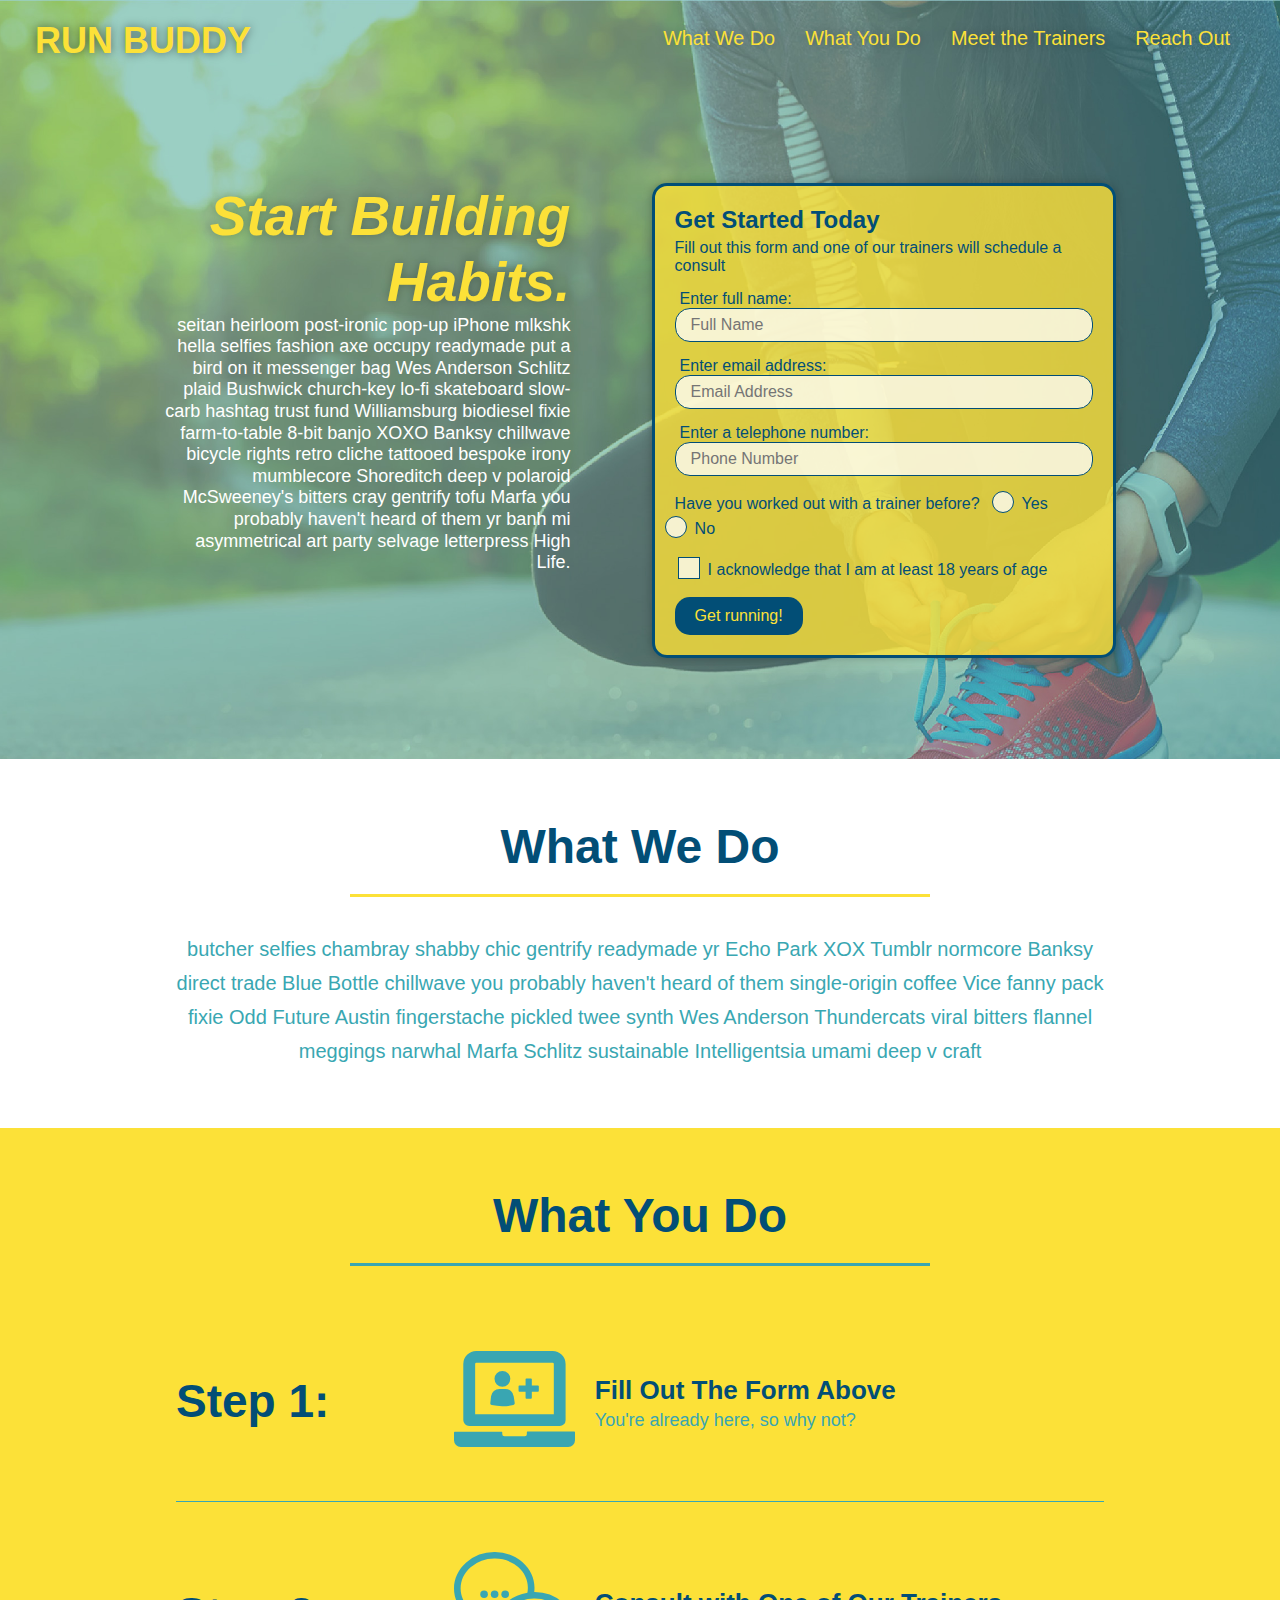
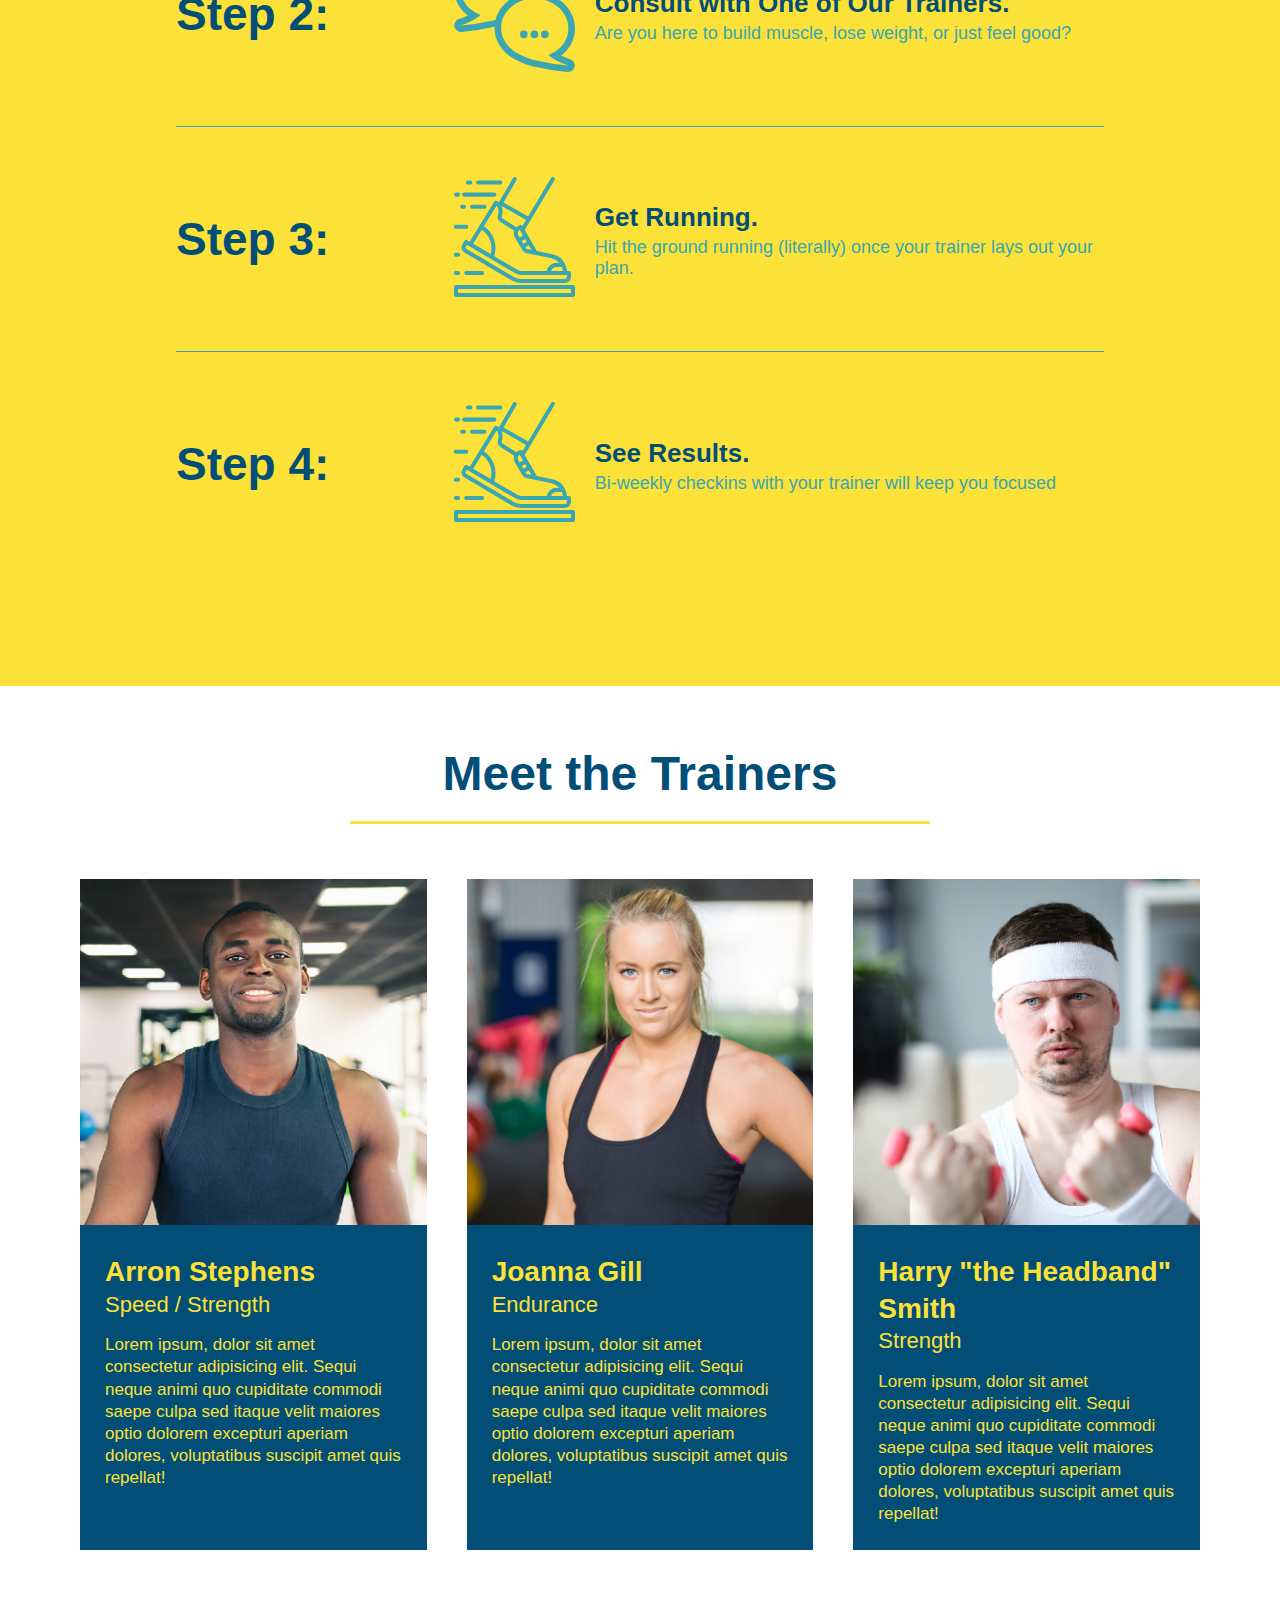
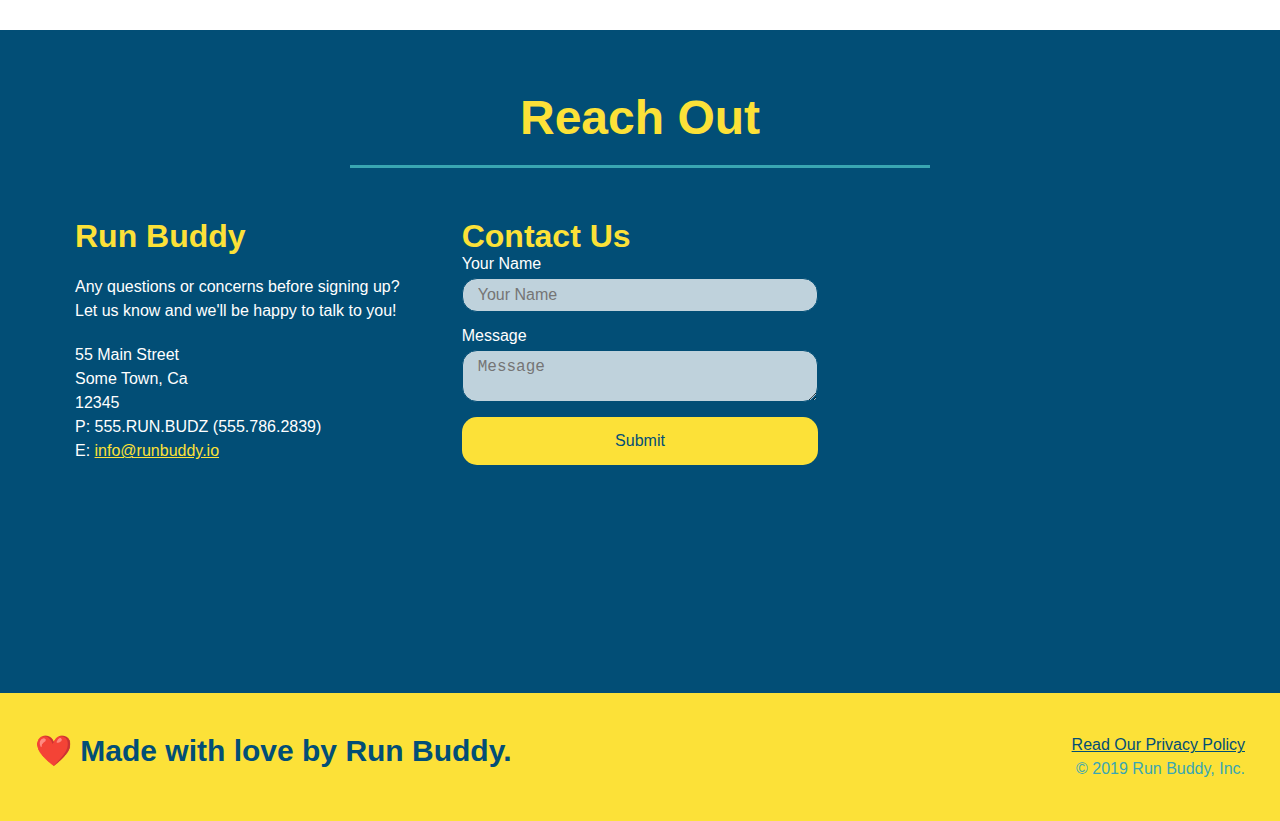
<file: index.html>
<!DOCTYPE html>
<html lang="en-US">
<head>
    <meta charset="UTF-8">
    <meta name="viewport" content="width=device-width, initial-scale=1.0">
    <link rel="stylesheet" href="./assets/css/style.css"/>

    <title>Run Buddy</title>
</head>

<body>
    <!-- navigation -->
    <header>
        <h1>RUN BUDDY</h1>
        <nav>
            <ul>
                <li>
                    <a href="#what-we-do">What We Do</a>
                </li>
                <li>
                    <a href="#what-you-do">What You Do</a>
                </li>
                <li>
                    <a href="#meet-the-trainers">Meet the Trainers</a>
                </li>
                <li>
                    <a href="#reach-out">Reach Out</a>
                </li>
            </ul>
        </nav>
    </header>

    <!-- hero/jumbotron -->
    <section class="hero">
        <div class="hero-cta">
            <h2>Start Building Habits.</h2>
            <p>
                seitan heirloom post-ironic pop-up iPhone mlkshk hella selfies fashion axe occupy readymade put a bird on it messenger bag Wes Anderson Schlitz plaid Bushwick church-key lo-fi skateboard slow-carb hashtag trust fund Williamsburg biodiesel fixie farm-to-table 8-bit banjo XOXO Banksy chillwave bicycle rights retro cliche tattooed bespoke irony mumblecore Shoreditch deep v polaroid McSweeney's bitters cray gentrify tofu Marfa you probably haven't heard of them yr banh mi asymmetrical art party selvage letterpress High Life.
            </p>
        </div>
        <div class="hero-form">
            <h3>Get Started Today</h3>
            <p>Fill out this form and one of our trainers will schedule a consult</p>
            <form>
                <label for="name">Enter full name:</label>
                <input type="text" placeholder="Full Name" name="name" id="name" class="form-input"/>
                <label for="email">Enter email address:</label>
                <input type="email" placeholder="Email Address" name="email" id="email" class="form-input"/>
                <label for="phone">Enter a telephone number:</label>
                <input type="tel" placeholder="Phone Number" name="phone" id="phone" class="form-input"/>
                <p>
                    Have you worked out with a trainer before?
                    <span class="radio-wrapper">
                        <input type="radio" name="trainer-confirm" id="trainer-yes"/>
                        <label for="trainer-yes">Yes</label>
                    </span>
                    <span class="radio-wrapper">
                        <input type="radio" name="trainer-confirm" id="trainer-no"/>
                        <label for="trainer-no">No</label>
                    </span>
                </p>
                <p>
                    <span class="checkbox-wrapper">
                        <input type="checkbox" name="consent" id="consent" style="float: left; margin-left: 0px;">
                        <label for="consent">I acknowledge that I am at least 18 years of age</label>
                    </span>
                </p>
                <button type="submit">
                    Get running!
                </button>
            </form>
        </div>
    </section>
    <!-- end hero -->

    <!-- "what we do" section -->
    <section id="what-we-do" class="intro">
        <div class="flex-row">
            <h2 class="section-title primary-border">What We Do</h2>
        </div>

        <div class="flex-row">
            <p>
                butcher selfies chambray shabby chic gentrify readymade yr Echo Park XOX Tumblr normcore Banksy direct trade Blue Bottle chillwave you probably haven't heard of them single-origin coffee Vice fanny pack fixie Odd Future Austin fingerstache pickled twee synth Wes Anderson Thundercats viral bitters flannel meggings narwhal Marfa Schlitz sustainable Intelligentsia umami deep v craft
            </p>
        </div>
    </section>

    <!-- "what you do" section -->
    <section id="what-you-do" class="steps">
        <div class="flex-row">
            <h2 class="section-title secondary-border">What You Do</h2>
        </div>

        <div class="step">
            <h3>Step 1:</h3>
            <div class="step-info">
                <div class="step-img">
                    <img src="assets/images/step-1.svg" alt=/>
                </div>
                <div class="step-text">
                    <h4>Fill Out The Form Above</h4>
                    <p>You're already here, so why not?</p>
                </div>
            </div>
        </div>

        <div class="step">
            <h3>Step 2:</h3>
            <div class="step-info">
                <div class="step-img">
                    <img src="assets/images/step-2.svg" alt=/>
                </div>
                <div class="step-text">
                    <h4>Consult with One of Our Trainers.</h4>
                    <p>Are you here to build muscle, lose weight, or just feel good?</p>
                </div>
            </div>
        </div>

        <div class="step">
            <h3>Step 3:</h3>
            <div class="step-info">
                <div class="step-img">
                    <img src="assets/images/step-3.svg" alt=/>
                </div>
                <div class="step-text">
                    <h4>Get Running.</h4>
                    <p>Hit the ground running (literally) once your trainer lays out your plan.</p>
                </div>
            </div>
        </div>
        
        <div class="step">
            <h3>Step 4:</h3>
            <div class="step-info">
                <div class="step-img">
                    <img src="assets/images/step-3.svg" alt=/>
                </div>
                <div class="step-text">
                    <h4>See Results.</h4>
                    <p>Bi-weekly checkins with your trainer will keep you focused</p>
                </div>
            </div>
        </div>
    </section>

    <!-- "meet the trainers" section -->
    <section id="meet-the-trainers">
        <div class="flex-row">
            <h2 class="section-title primary-border">Meet the Trainers</h2>
        </div>
        
        <div class="trainers">
            <!-- First Trainer -->
            <article class="trainer">
                <img src="./assets/images/trainer-1.jpg" alt="Arron Stephens in his workout clothes, ready to pump iron"/>
                <div class="trainer-bio">
                    <h3 class="trainer-name">Arron Stephens</h3>
                    <h4 class="trainer-role">Speed / Strength</h4>
                    <p>
                        Lorem ipsum, dolor sit amet consectetur adipisicing elit. Sequi neque animi quo cupiditate commodi saepe culpa sed
                        itaque velit maiores optio dolorem excepturi aperiam dolores, voluptatibus suscipit amet quis repellat!
                    </p>
                </div>
            </article>
        
            <!-- Second Trainer -->
            <article class="trainer">
                <img src="./assets/images/trainer-2.jpg" alt="Joanna Gill cooling off after a workout"/>
                <div class="trainer-bio">
                    <h3 class="trainer-name">Joanna Gill</h3>
                    <h4 class="trainer-role">Endurance</h4>
                    <p>
                        Lorem ipsum, dolor sit amet consectetur adipisicing elit. Sequi neque animi quo cupiditate commodi saepe culpa sed
                        itaque velit maiores optio dolorem excepturi aperiam dolores, voluptatibus suscipit amet quis repellat!
                    </p>
                </div>
            </article>

        <!-- Third Trainer -->
            <article class="trainer">
                <img src="assets/images/trainer-3.jpg">
                <div class="trainer-bio">
                    <h3 class="trainer-name">Harry "the Headband" Smith</h3>
                    <h4 class="trainer-role">Strength</h4>
                    <p>
                        Lorem ipsum, dolor sit amet consectetur adipisicing elit. Sequi neque animi quo cupiditate commodi saepe culpa sed
                        itaque velit maiores optio dolorem excepturi aperiam dolores, voluptatibus suscipit amet quis repellat!
                    </p>
                </div>
            </article>
        </div>
    </section>

    <!-- Reach Out -->
    <section id="reach-out" class="contact">
        <div class="flex-row">
            <h2 class="section-title secondary-border">
                Reach Out
            </h2>
        </div>
        
        <div class="contact-info">
            <div>
                <h3>Run Buddy</h3>
                <p>
                    Any questions or concerns before signing up?
                    <br/>
                    Let us know and we'll be happy to talk to you!
                </p>
                <address>
                    55 Main Street <br/>
                    Some Town, Ca <br/>
                    12345<br/>
                    P: 555.RUN.BUDZ (555.786.2839)<br/>
                    E: <a href="mailto:info@runbuddy.io">info@runbuddy.io</a>
                </address>
            </div>

            <div class="contact-form">
                <h3>Contact Us</h3>
                <form>
                    <label for="contact-name">Your Name</label>
                    <input type="text" id="contact-name" placeholder="Your Name" class="form-input"/>
                    
                    <label for="contact-message"> Message</label>
                    <textarea id="contact-message" placeholder="Message" class="form-input"></textarea>

                    <button type="submit">Submit</button>
                </form>
            </div>

            <iframe src="https://www.google.com/maps/embed?pb=!1m18!1m12!1m3!1d3147.1079747226854!2d-120.42364418521859!3d37.927907911108285!2m3!1f0!2f0!3f0!3m2!1i1024!2i768!4f13.1!3m3!1m2!1s0x8090c49129b6ac57%3A0xb56c7eb95a2cd8bd!2sMain%20St%2C%20California%2095327!5e0!3m2!1sen!2sus!4v1637018429585!5m2!1sen!2sus"
            style="border:0;" 
            allowfullscreen="" 
            loading="lazy">
            </iframe>
        </div>
    </section>

    <!-- footer -->
    <footer>
        <h2> ❤️ Made with love by Run Buddy. </h2>
        <div>
            <a href="./privacy-policy.html">Read Our Privacy Policy</a><br />
            &copy; 2019 Run Buddy, Inc.
        </div>
    </footer>
</body>
</html>
</file>
<file: assets/css/style.css>
body {
    color: #39a7b2;
    font-family: Helvetica, Arial, sans-serif;
}

/* CSS Comments: We just set the body background and preferred fonts

/*Utility Styles */
.text-left {
    text-align: left;
}

.text-right {
    text-align: right;
}

.section-title {
    font-size: 48px;
    color: #024e76;
    border-bottom: 3px solid;
    padding-bottom: 20px;
    text-align: center;
    margin: 0 auto 35px auto;
    width: 50%;
}

.primary-border {
    border-color: #fce138;
}

.secondary-border {
    border-color: #39a6b2;
}

.flex-row {
    display:flex;
}

.form-input {
    font-size: 16px;
    border: 1px solid #024e76;
    display: block;
    padding: 7px 15px;
    font-size: 16px;
    color: #024e76;
    width: 100%;
    margin-bottom: 15px;
    border-radius: 15px;
    background-color: rgba(255, 255, 255, 0.75);
}

.form-input:focus {
    background-color: rgba(255, 255, 255, 1);
    outline: none;
}
/* apply styles to header */
* {
    margin: 0;
    padding: 0;
    box-sizing: border-box;
}

header {
    padding: 20px 35px;
    background-color: #39a7b2;
    display: flex;
    justify-content: space-between;
    flex-wrap: wrap;
    position: -webkit-sticky;
    position: sticky;
    top: 0;
    background-image: url("../images/hero-bg.jpg");
    background-size: cover;
    background-attachment: fixed;
    background-position: 80%;
    z-index: 9999;
}

header h1 {
    font-weight: bold;
    font-size: 36px;
    color: #fce138;
    margin: 0;
    text-shadow: 0 0 10px rgba(0, 0, 0, 0.5);
}

header a {
    text-decoration: none;
    color: #fce138;
}

header nav {
    margin: 7px 0;
}

header nav ul {
    display: flex;
    flex-wrap: wrap;
    justify-content: space-between;
    align-items: center;
    list-style: none;
}

header nav ul li a {
    padding: 10px 15px;
    font-weight: lighter;
    font-size: 1.55vw;
    text-shadow: 0 0 10px rgba(0, 0, 0, 0.25);
}

footer {
    display: flex;
    background: #fce138;
    width: 100%;
    padding: 40px 35px;
    justify-content: space-between;
    flex-wrap: wrap;
}

footer h2 {
    color: #024e76;
    font-size: 30px;
    margin: 0;
}

footer div {
    line-height: 1.5;
    text-align: right;
}

footer a {
    color: #024e76;
}

section {
    padding: 60px;
}

/* Hero Style */
.hero {
    background-image: url("../images/hero-bg.jpg");
    background-size: cover;
    background-position: center;
    background-attachment: fixed;
    background-position: 80%;
    display: flex;
    justify-content: center;
    flex-wrap: wrap;
    align-items: flex-start;
}

/* Hero Call-to-Action Style */
.hero-cta {
    width: 35%;
    text-align: right;
    margin: 3.5%;
    color: #fff;
    font-size: 18px;
    line-height: 1.2;
}

.hero-cta h2 {
    font-style: italic;
    font-size: 55px;
    color: #fce138;
    text-shadow: 0 0 10px rgba(0, 0, 0, 0.25);
}
/* Hero Form Style */
.hero-form {
    background-color: rgba( 252, 225, 56, 0.8);
    color: #024e76;
    padding: 20px;
    border: 3px solid #024e76;
    width: 40%;
    margin: 3.5%;
    box-shadow: 0 0 10px rgba(0, 0, 0, 0.25);
    border-radius: 15px;

}

.hero-form h3 {
    font-size: 24px;
    margin: 0px;
}

.hero-form p {
    margin: 5px 0 15px 0;
}

.hero-form label {
    margin: 0 5px;
}

.hero-form button {
    color: #fce138;
    background-color: #024e76;
    border: none;
    font-size: 16px;
    padding: 10px 20px;
    border-radius: 15px;
}

.hero-form button:hover {
    background-color: #39a6b2;
}

.checkbox-wrapper input, .radio-wrapper input {
    opacity: 0;
}

.checkbox-wrapper label, .radio-wrapper label {
    position: relative;
    left: 10px;
    margin: 10px;
    line-height: 1.6;
}

.checkbox-wrapper label::before, .radio-wrapper label::before {
    content: "";
    height: 20px;
    width: 20px;
    background: rgba(255, 255, 255, 0.75);
    border: 1px solid #024e76;
    position: absolute;
    top: -4px;
    left: -30px;
}

.radio-wrapper label::before {
    border-radius: 50%;
}

.radio-wrapper label::after {
    content: "";
    width: 20px;
    height: 20px;
    border-radius: 50%;
    background: #024e76;
    position: absolute;
    left: -29px;
    top: -3px;
    background-image: radial-gradient(circle, #39a6b2, #024e76);
  }
  
.checkbox-wrapper label::after {
    height: 6px;
    width: 14px;
    position: absolute;
    left: -26px;
    top: 1px;
    transform: rotate(-58deg);
    border-left: 2px solid #024e76;
    border-bottom: 2px solid #024e76;
}

.checkbox-wrapper input + label::after, .radio-wrapper input + label::after {
    content: none;
}

.checkbox-wrapper input:checked + label::after, .radio-wrapper input:checked + label::after {
    content: "";
}


/* What We Do */
.intro p {
    line-height: 1.7;
    color: #39a7b2;
    width: 80%;
    font-size: 20px;
    margin: 0 auto;
    text-align: center;
}

/* Steps Styling */
.step {
    margin: 50px auto;
    padding-bottom: 50px;
    width: 80%;
    display: flex;
    flex-wrap: wrap;
    align-items: center;
    justify-content: space-between;
}

.step:not(:last-child) {
    border-bottom: 1px solid #39a6b2;
}

.steps {
    background: #fce138;
}

.step h3 {
    color: #024e76;
    font-size: 46px;
    flex: 1 30%;
}

.step-info {
    flex: 2 70%;
    display: flex;
    flex-wrap: wrap;
    align-items: center;
}

.step-img {
    flex: 1 12%;
    margin-right: 20px;
}

.step-img img {
    max-width: 100%;
}

.step-text {
    flex: 12;
}

.step-text p {
    color: #39a6b2;
    font-size: 18px;
}

.step-text h4 {
    font-size: 26px;
    line-height: 1.5;
    color: #024e76;
}

/* Trainer Bios Section */
.trainers {
    width: 100%;
    margin: 0 auto;
    display: flex;
    flex-wrap: wrap;
    justify-content: space-around;
}

.trainer {
    margin: 20px;
    background: #024e76;
    color: #fce138;
    flex: 1;
}

.trainer img {
    width: 100%
}

.trainer-bio {
    padding: 25px;
    line-height: 1.3;
}

.trainer-bio h3 {
    font-size: 28px;
}

.trainer-bio h4 {
    font-weight: lighter;
    font-size: 22px;
    margin-bottom: 15px;
}

.trainer-bio p {
    font-size: 17px;
}

/* Reach Out Section */
.contact {
    background: #024e76;
}

.contact h2 {
    color:#fce138
}

.contact-info {
    display: flex;
    justify-content: space-between;
    flex-wrap: wrap;
}

.contact-info > * {
    flex: 1;
    margin: 15px;
}

.contact-info iframe {
    height: 400px;
}

.contact-info div {
    color: white;
}

.contact-info h3 {
    color: #fce138;
    font-size: 32px;
}

.contact-info p, .contact-info address {
    margin: 20px 0;
    line-height: 1.5;
    font-size: 16px;
    font-style: normal;
}

.contact-info a {
    color: #fce138
}

.contact-form input, .contact-form textarea {
    border: 1px solid #024e76;
    display: block;
    padding: 7px 15px;
    font-size: 16px;
    color: #024e76;
    width: 100%;
    margin-bottom: 15px;
    margin-top: 5px;
    border-radius: 15px;
}

.contact-form button {
    width: 100%;
    border: none;
    background: #fce138;
    color: #024e76;
    text-align: center;
    padding: 15px 0;
    font-size: 16px;
    border-radius: 15px;
}

.contact-form button:hover {
    color: #fce138;
    background: #39a6b2;
}

/* Media Queries for mobile or smaller desktop screens */
@media screen and (max-width: 980px) {
    header{
        padding-bottom: 0;
        justify-content: center;
        position: relative;
    }

    header h1 {
        width: 100%;
        text-align: center;
    }

    header nav ul {
        margin-top: 20px;
        width: 100%;
        justify-content: center;
    }

    header nav ul li a {
        font-size: 20px;
    }

    header nav ul li a:hover {
        background: #fce138;
        color: #024e76;
        border-radius: 15px;
        text-shadow: none;
    }

    footer h2, footer div {
        text-align: center;
        width: 100%;
    }

    .hero-cta, .hero-form {
        width: 100%;
    }

    .hero-cta {
        text-align: center;
    }

    .section-title {
        width: 80%;
    }

    .trainer {
        flex: 0 70%;
    }

    .contact-info iframe {
        flex: 1 100%;
    }
}

@media screen and (max-width: 768px) {
    section {
        padding: 30px 15px;
    }

    .step h3 {
        flex: 1 100%;
        text-align: center;
    }

    .step-info {
        flex: 2 100%;
        text-align: center;
        justify-content: center;
    }

    .step-img {
        flex: 0 32%;
        margin-right: 0;
        margin-top: 15px;
        margin-bottom: 15px;
    }

    .step-text {
        flex: 100%;
    }
}

@media screen and (max-width: 575px) {
    .hero-form button {
        width: 100%;
    }

    .section-title {
        width: 95%;
    }

    .intro p {
        width: 100%;
    }

    .trainer {
        flex: 0 100%;
    }

    .contact-info {
        text-align: center;
    }

    .contact-info > * {
        flex: 0 100%;
    }

    .contact-form {
        order: 3;
    }
}
</file>
